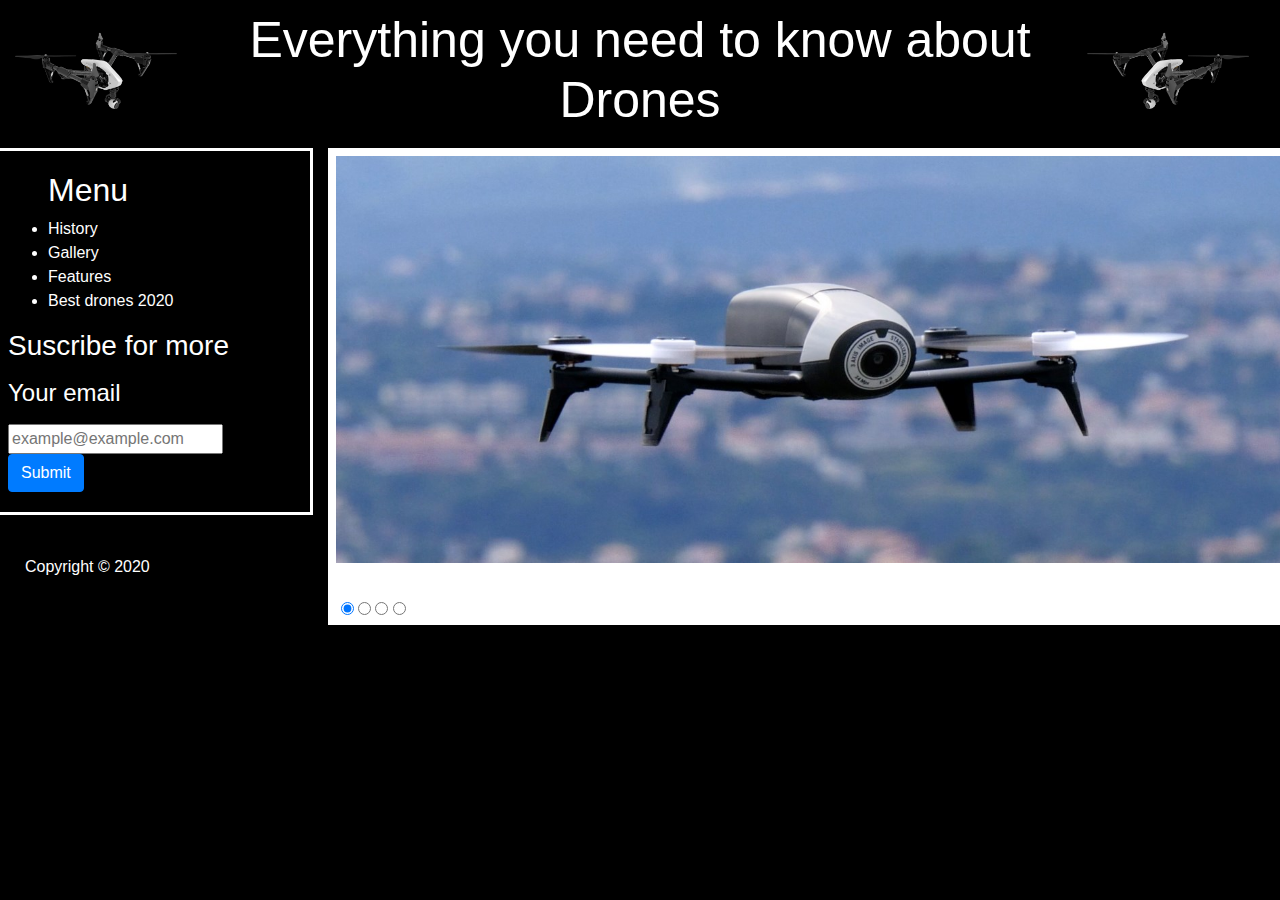
<file: index.html>
<!DOCTYPE html>
<html>
    <head>
        <title>My Web page</title>
        <link rel="stylesheet" href="https://maxcdn.bootstrapcdn.com/bootstrap/4.0.0/css/bootstrap.min.css" integrity="sha384-Gn5384xqQ1aoWXA+058RXPxPg6fy4IWvTNh0E263XmFcJlSAwiGgFAW/dAiS6JXm" crossorigin="anonymous">
        <link rel="stylesheet" href="Styles/styles.css">
    </head>

    <body>
      <div class="media">
        <img src="Images/Drone_izq.png" width="15%"class="mr-3" alt="Drone_izq" >
        <div class="media-body">

            <h1 class="mt-0" id="titulo" style="color: white;font-size:50px; text-align:center; font-family:Arial, sans-serif; font-weight:100;background-color: black; border: 10px solid black;
            "></h1>

          </div>
        <img src="Images/Drone_der.png" width="15%"class="mr-3" alt="Drone_der">
    </div>



      <div class="row">
        <div class="col-3">
          <ul>
            <h2>Menu</h2>
            <li><a href="Pages (HTML)/page1.html">History</a></li>
            <li><a href="Pages (HTML)/page2.html">Gallery</a></li>
            <li><a href="Pages (HTML)/page3.html">Features</a></li>
            <li><a href="Pages (HTML)/page4.html">Best drones 2020</a></li>
          </ul>
          <h3><p>Suscribe for more</p></h3>

        <form>
          <h4><p>Your email</p></h4>
          <input type="email" name="email" placeholder="example@example.com">
          <button class="btn btn-primary" type="submit" >Submit</button>
        </form>
      </div>
      <div class="col-9">
          <div id="fondo">
            <div class="galeria" style="--w: 100%; --h: 90%;">
              <input type="radio" name="navegacion" id="_1" checked>
              <input type="radio" name="navegacion" id="_2">
              <input type="radio" name="navegacion" id="_3">
              <input type="radio" name="navegacion" id="_4">
              <img src="Images/Parrot.jpg" height="413" alt="Galeria CSS 1" />
              <img src="Images/DJIwallpaper.jpg" height="413" alt="Galeria CSS 2"  />
              <img src="Images/Psol.jpg"  height="413" alt="Galeria CSS 3" />
              <img src="Images/dji_negro.jpg" height="413" alt="Galeria CSS 4" />
            </div>
          </div>
      </div>
      <p style="color:white; margin:20px; padding:20px">Copyright © 2020</p>
      </div>

    </body>
</html>
</file>
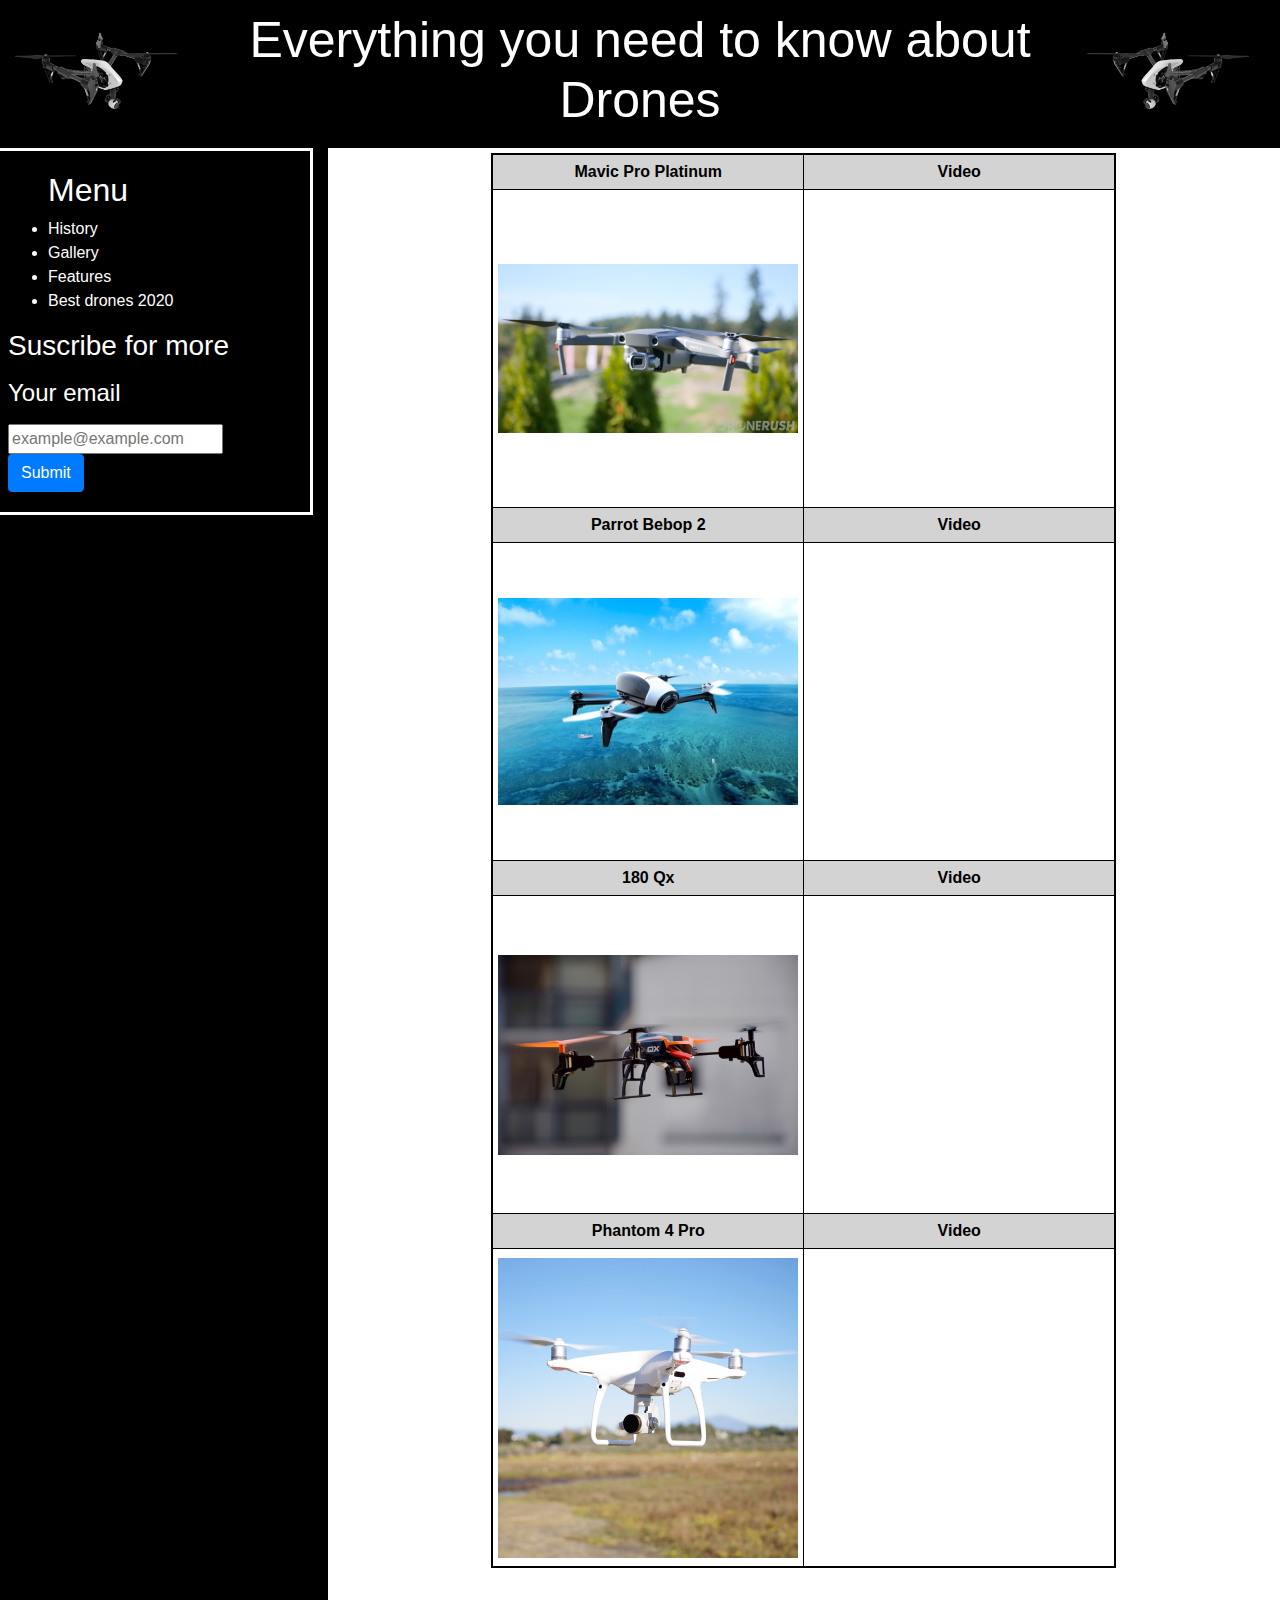
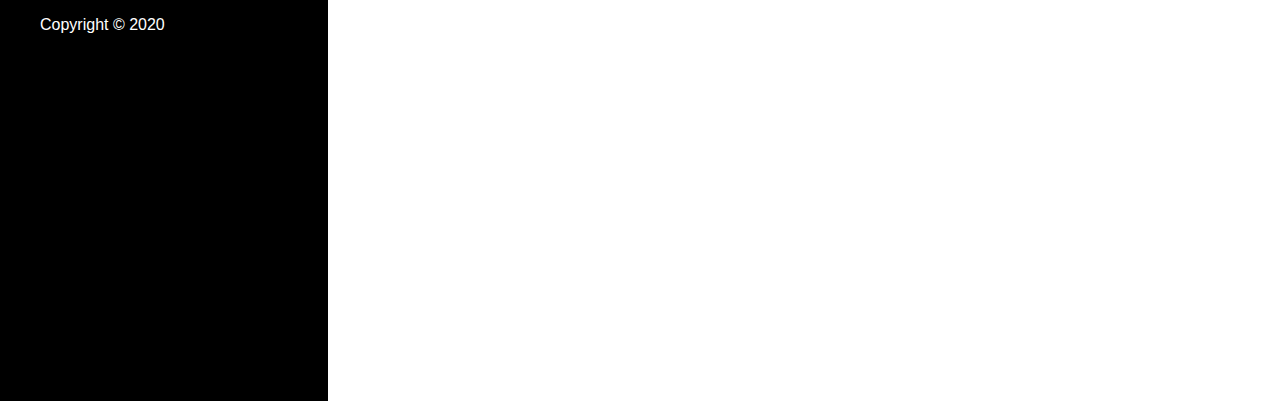
<file: Pages (HTML)/page2.html>
<!DOCTYPE html>
<html>
    <head>
        <title>Gallery</title>
        <link rel="stylesheet" href="https://maxcdn.bootstrapcdn.com/bootstrap/4.0.0/css/bootstrap.min.css" integrity="sha384-Gn5384xqQ1aoWXA+058RXPxPg6fy4IWvTNh0E263XmFcJlSAwiGgFAW/dAiS6JXm" crossorigin="anonymous">
        <link rel="stylesheet" href="../Styles/styles.css">
    </head>

    <body>
      <div class="media">
        <img src="../Images/Drone_izq.png" width="15%"class="mr-3" alt="Drone_izq" >
        <div class="media-body">
          <h1 class="mt-0" id="titulo" style="color: white;font-size:50px; text-align:center; font-family:Arial, sans-serif; font-weight:100;background-color: black; border: 10px solid black;
            "></h1>
        </div>
        <img src="../Images/Drone_der.png" width="15%"class="mr-3" alt="Drone_der">
    </div>



      <div class="row">
        <div class="col-3">
          <ul>
            <h2><a href="../index.html">Menu</a></h2>
            <li><a href="page1.html">History</a></li>
            <li><a href="page2.html">Gallery</a></li>
            <li><a href="page3.html">Features</a></li>
            <li><a href="page4.html">Best drones 2020</a></li>
          </ul>
          <h3><p>Suscribe for more</p></h3>

        <form>
          <h4><p>Your email</p></h4>
          <input type="email" name="email" placeholder="example@example.com">
          <button class="btn btn-primary" type="submit" >Submit</button>
        </form>
      </div>
        <div class="col-9">
          <div id="fondo">
            <div style="text-align:center;">
            	<table style="margin: 0 auto;">
            		<tr>
            			<th>Mavic Pro Platinum</th>
            			<th>Video</th>
            		</tr>
            		<tr>
            			<td><img src="../Images/dji_mavic.jpg" alt="Mavic pro" width="300" height="auto"> </td>
            			<td><iframe width="300" height="300" src="https://www.youtube.com/embed/p1d_ptE6yrc" frameborder="0" allow="accelerometer; autoplay; encrypted-media; gyroscope; picture-in-picture" allowfullscreen></iframe></td>
            		</tr>
            		<tr>
            			<th>Parrot Bebop 2</th>
                  <th>Video</th>
            		</tr>
            		<tr>
            			<td><img src="../Images/parrot_gal.jpg" alt="Parrot Bebop 2" width="300" height="auto"> </td>
            			<td><iframe width="300" height="300" src="https://www.youtube.com/embed/2qdW7ramMr4" frameborder="0" allow="accelerometer; autoplay; encrypted-media; gyroscope; picture-in-picture" allowfullscreen></iframe></td>
            		</tr>
                  <tr>
            			<th>180 Qx</th>
            			<th>Video</th>
            		</tr>
                <tr>
            			<td><img src="../Images/180qx.jpg" alt="180qx" width="300" height="auto"> </td>
            			<td><iframe width="300" height="300" src="https://www.youtube.com/embed/pc08Sjdk98U" frameborder="0" allow="accelerometer; autoplay; encrypted-media; gyroscope; picture-in-picture" allowfullscreen></iframe></td>
            		</tr>
                <tr>
                <th>Phantom 4 Pro</th>
                <th>Video</th>
              </tr>
              <tr>
                <td><img src="../Images/phantom4.png" alt="Phantom 4" width="300" height="auto"> </td>
                <td><iframe width="300" height="300" src="https://www.youtube.com/embed/ZVNO-fib6fg" frameborder="0" allow="accelerometer; autoplay; encrypted-media; gyroscope; picture-in-picture" allowfullscreen></iframe></td>
              </tr>
            	</table>
                </div>
          </div>

        </div>
      </div>
      <p style="color:white; margin:20px; padding:20px">Copyright © 2020</p>


    </body>
</html>
</file>
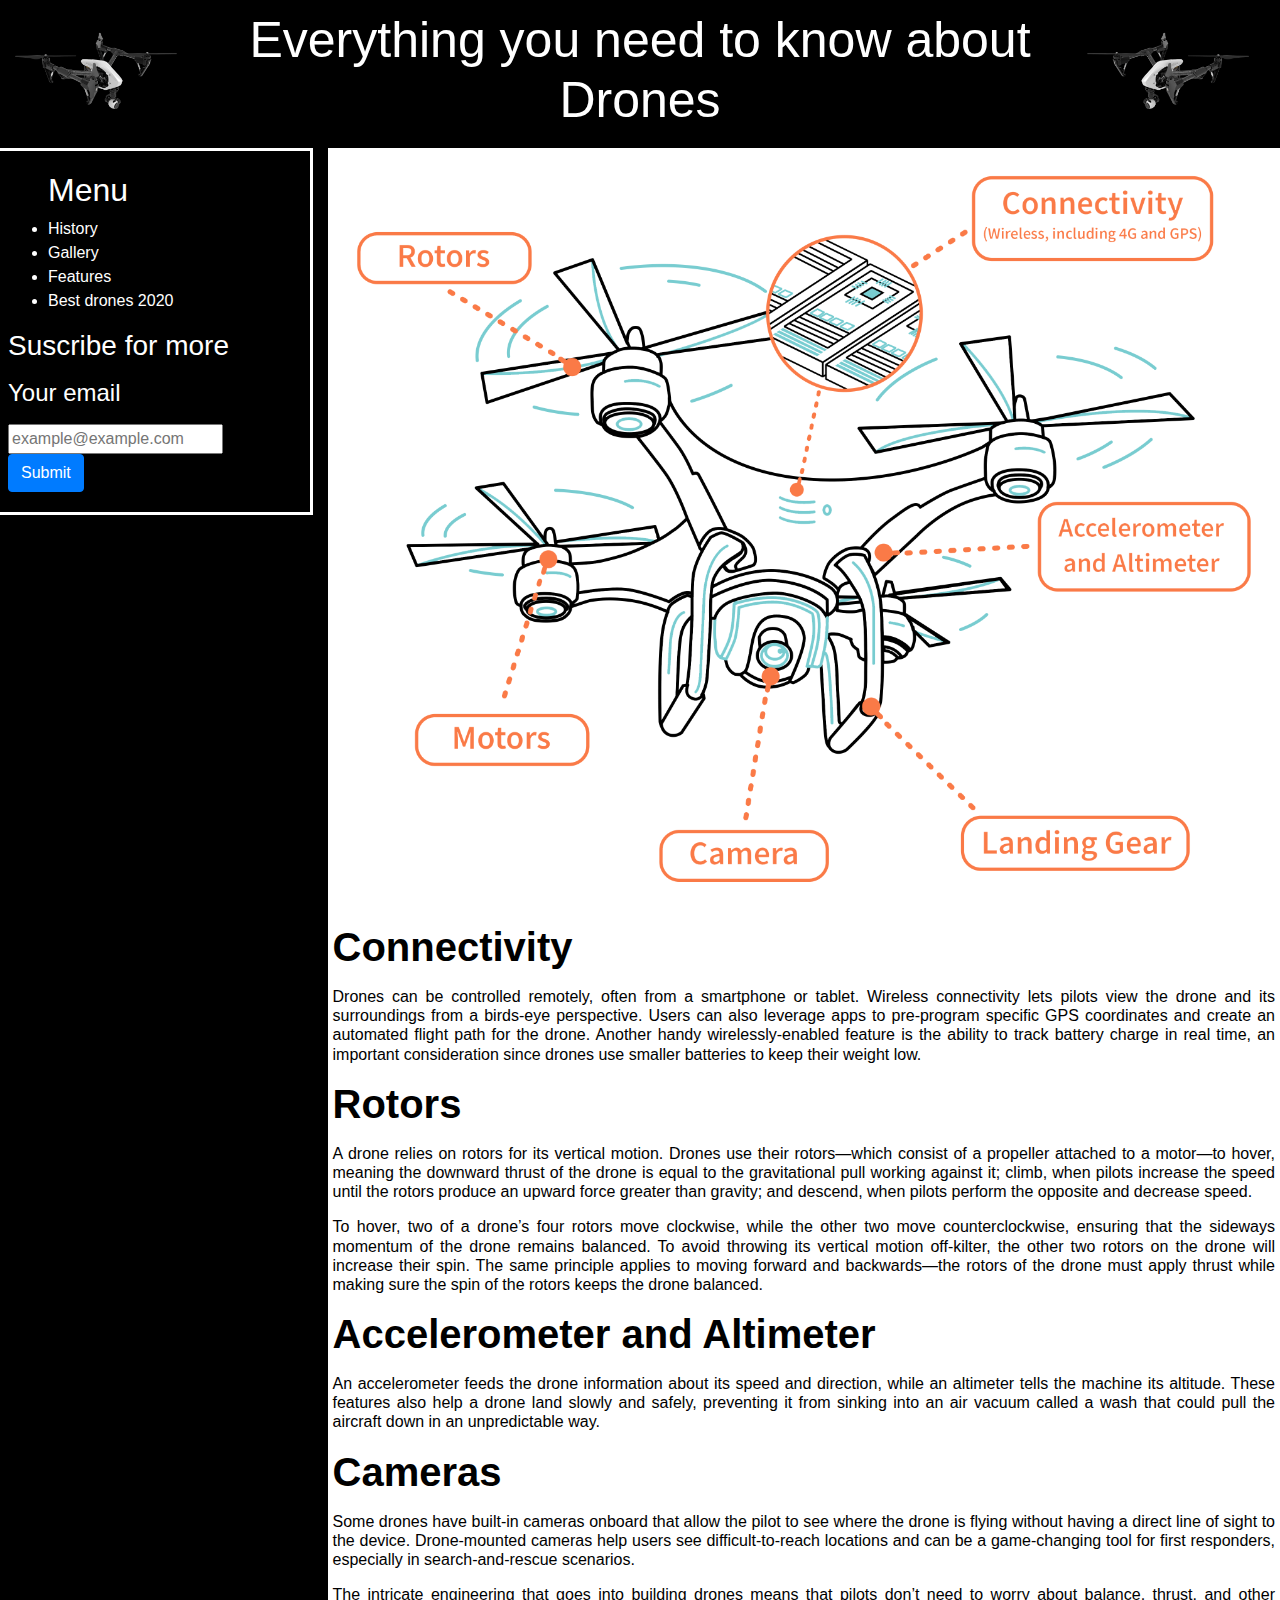
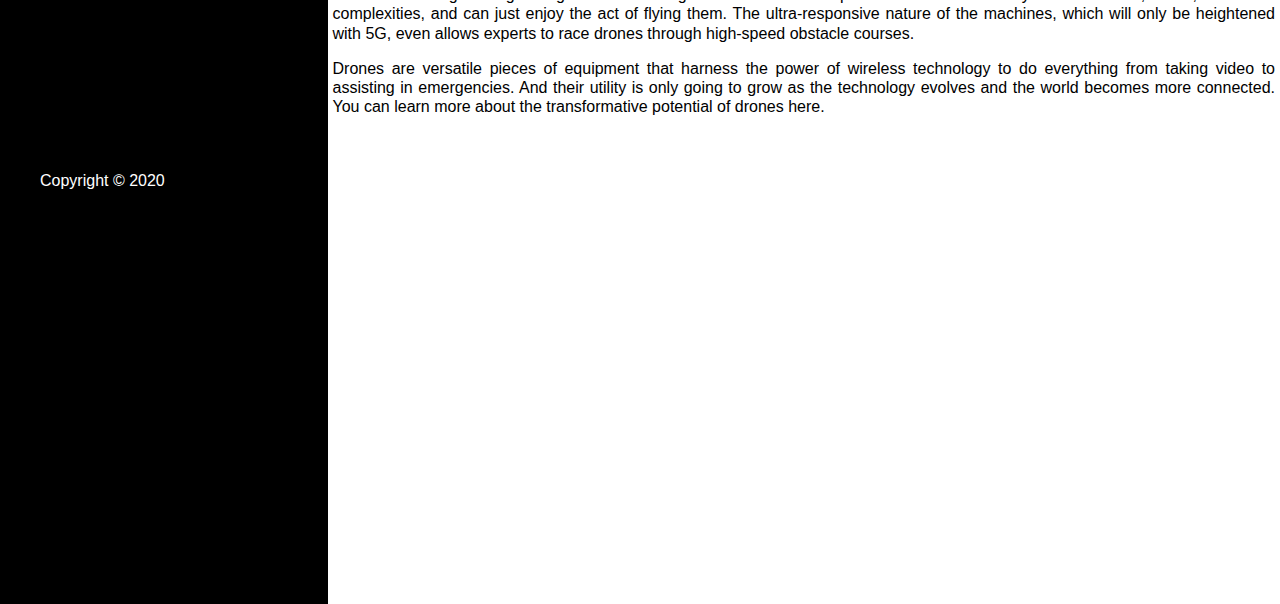
<file: Pages (HTML)/page3.html>
<!DOCTYPE html>
<html>
    <head>
        <title>Features</title>
        <link rel="stylesheet" href="https://maxcdn.bootstrapcdn.com/bootstrap/4.0.0/css/bootstrap.min.css" integrity="sha384-Gn5384xqQ1aoWXA+058RXPxPg6fy4IWvTNh0E263XmFcJlSAwiGgFAW/dAiS6JXm" crossorigin="anonymous">
        <link rel="stylesheet" href="../Styles/styles.css">
    </head>

    <body>
      <div class="media">
        <img src="../Images/Drone_izq.png" width="15%"class="mr-3" alt="Drone_izq" >
        <div class="media-body">
          <h1 class="mt-0" id="titulo" style="color: white;font-size:50px; text-align:center; font-family:Arial, sans-serif; font-weight:100;background-color: black; border: 10px solid black;
            "></h1>
        </div>
        <img src="../Images/Drone_der.png" width="15%"class="mr-3" alt="Drone_der">
    </div>



      <div class="row">
        <div class="col-3">
          <ul>
            <h2><a href="../index.html">Menu</a></h2>
            <li><a href="page1.html">History</a></li>
            <li><a href="page2.html">Gallery</a></li>
            <li><a href="page3.html">Features</a></li>
            <li><a href="page4.html">Best drones 2020</a></li>
          </ul>
          <h3><p>Suscribe for more</p></h3>

        <form>
          <h4><p>Your email</p></h4>
          <input type="email" name="email" placeholder="example@example.com">
          <button class="btn btn-primary" type="submit" >Submit</button>
        </form>
      </div>
        <div class="col-9">
          <div id="fondo">
            <img src="../Images/dron.png" alt="Drone" width="100%">
            <p></p>
            <h1><p style="font-weight:bold;">Connectivity</p></h1>
            <h6 style="text-align:justify;">Drones can be controlled remotely, often from a smartphone or tablet. Wireless connectivity lets pilots view the drone and its surroundings from a birds-eye perspective. Users can also leverage apps to pre-program specific GPS coordinates and create an automated flight path for the drone. Another handy wirelessly-enabled feature is the ability to track battery charge in real time, an important consideration since drones use smaller batteries to keep their weight low.</h6>
            <p></p>
            <h1><p style="font-weight:bold;">Rotors</p></h1>
            <h6 style="text-align:justify;">A drone relies on rotors for its vertical motion. Drones use their rotors—which consist of a propeller attached to a motor—to hover, meaning the downward thrust of the drone is equal to the gravitational pull working against it; climb, when pilots increase the speed until the rotors produce an upward force greater than gravity; and descend, when pilots perform the opposite and decrease speed.</h6>
            <p></p>
            <h6 style="text-align:justify;">To hover, two of a drone’s four rotors move clockwise, while the other two move counterclockwise, ensuring that the sideways momentum of the drone remains balanced. To avoid throwing its vertical motion off-kilter, the other two rotors on the drone will increase their spin. The same principle applies to moving forward and backwards—the rotors of the drone must apply thrust while making sure the spin of the rotors keeps the drone balanced.</h6>
            <p></p>
            <h1><p style="font-weight:bold;">Accelerometer and Altimeter</p></h1>
            <h6 style="text-align:justify;">An accelerometer feeds the drone information about its speed and direction, while an altimeter tells the machine its altitude. These features also help a drone land slowly and safely, preventing it from sinking into an air vacuum called a wash that could pull the aircraft down in an unpredictable way.</h6>
            <p></p>
            <h1><p style="font-weight:bold;">Cameras</p></h1>
            <h6 style="text-align:justify;">Some drones have built-in cameras onboard that allow the pilot to see where the drone is flying without having a direct line of sight to the device. Drone-mounted cameras help users see difficult-to-reach locations and can be a game-changing tool for first responders, especially in search-and-rescue scenarios.</h6>
            <p></p>
            <h6 style="text-align:justify;">The intricate engineering that goes into building drones means that pilots don’t need to worry about balance, thrust, and other complexities, and can just enjoy the act of flying them. The ultra-responsive nature of the machines, which will only be heightened with 5G, even allows experts to race drones through high-speed obstacle courses.</h6>
            <p></p>
            <h6 style="text-align:justify;">Drones are versatile pieces of equipment that harness the power of wireless technology to do everything from taking video to assisting in emergencies. And their utility is only going to grow as the technology evolves and the world becomes more connected. You can learn more about the transformative potential of drones here.</h6>
          </div>

        </div>
      </div>
      <p style="color:white; margin:20px; padding:20px">Copyright © 2020</p>

    </body>
</html>
</file>
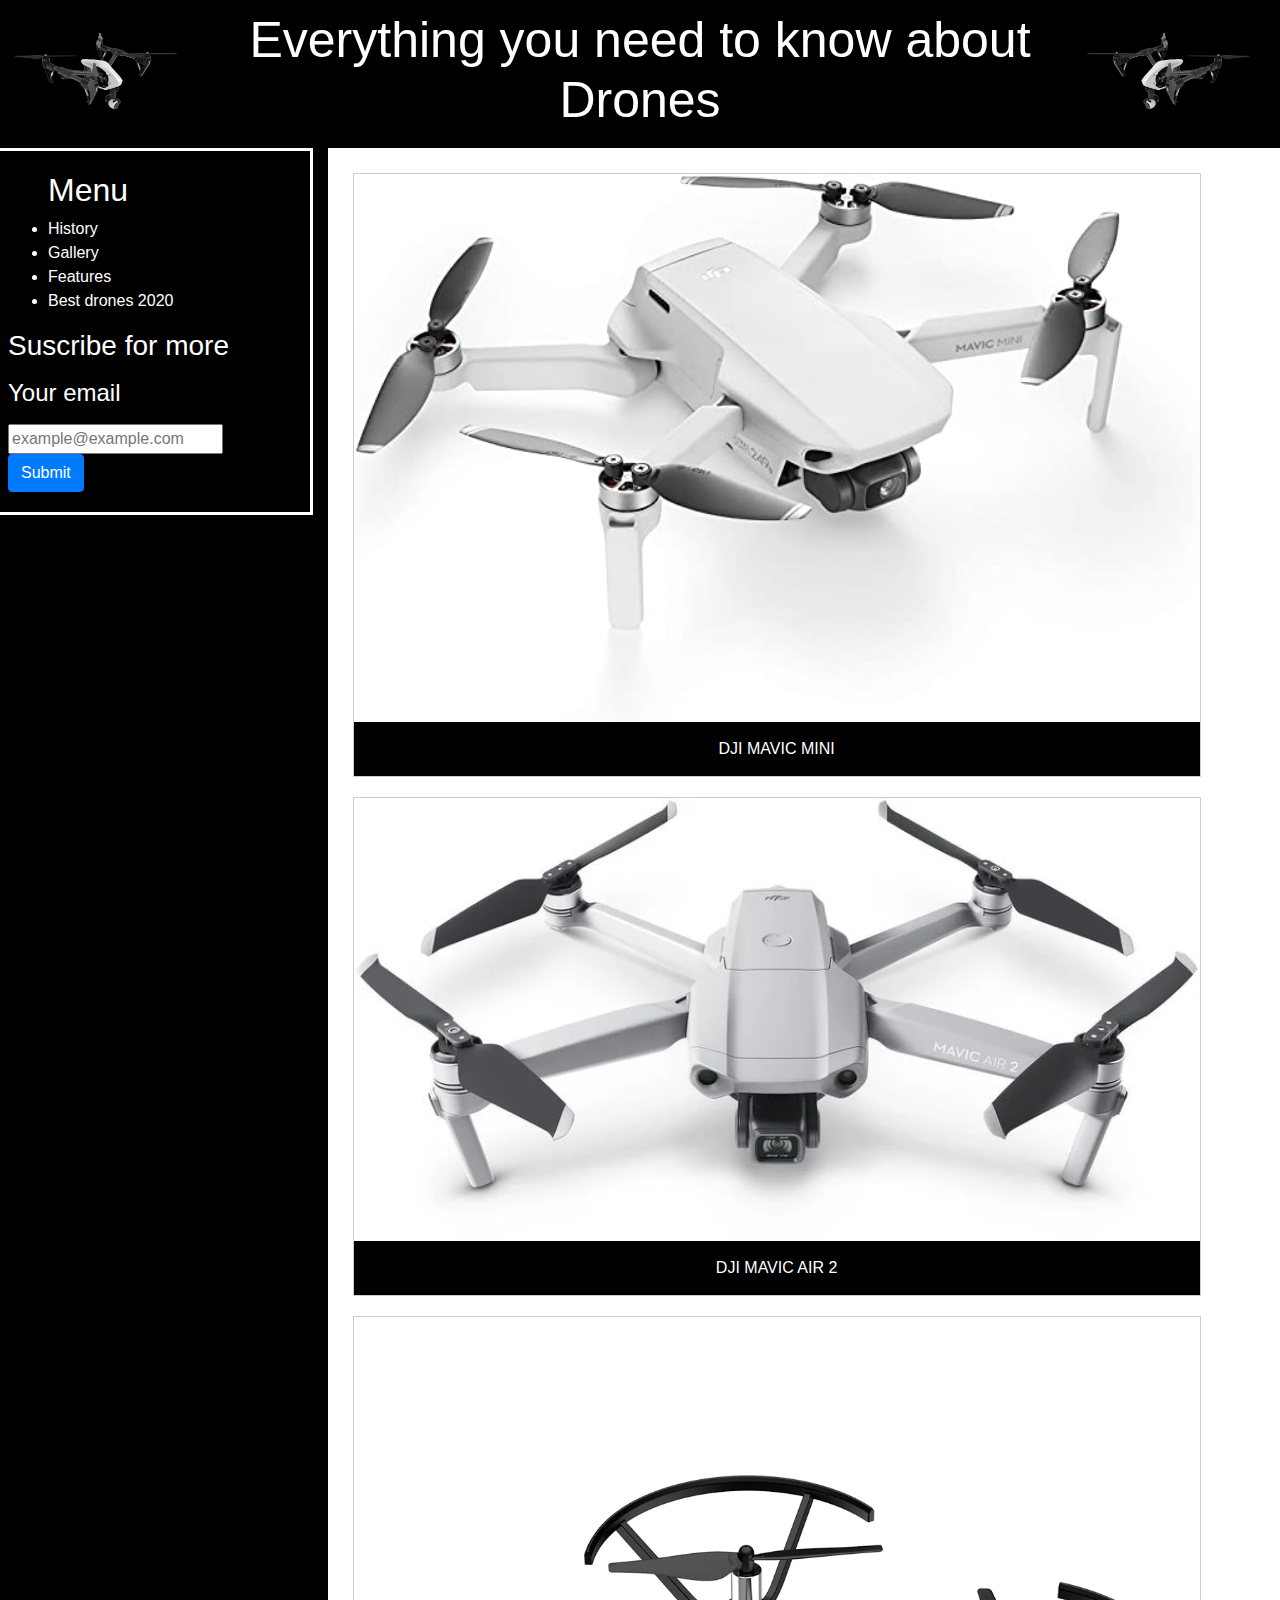
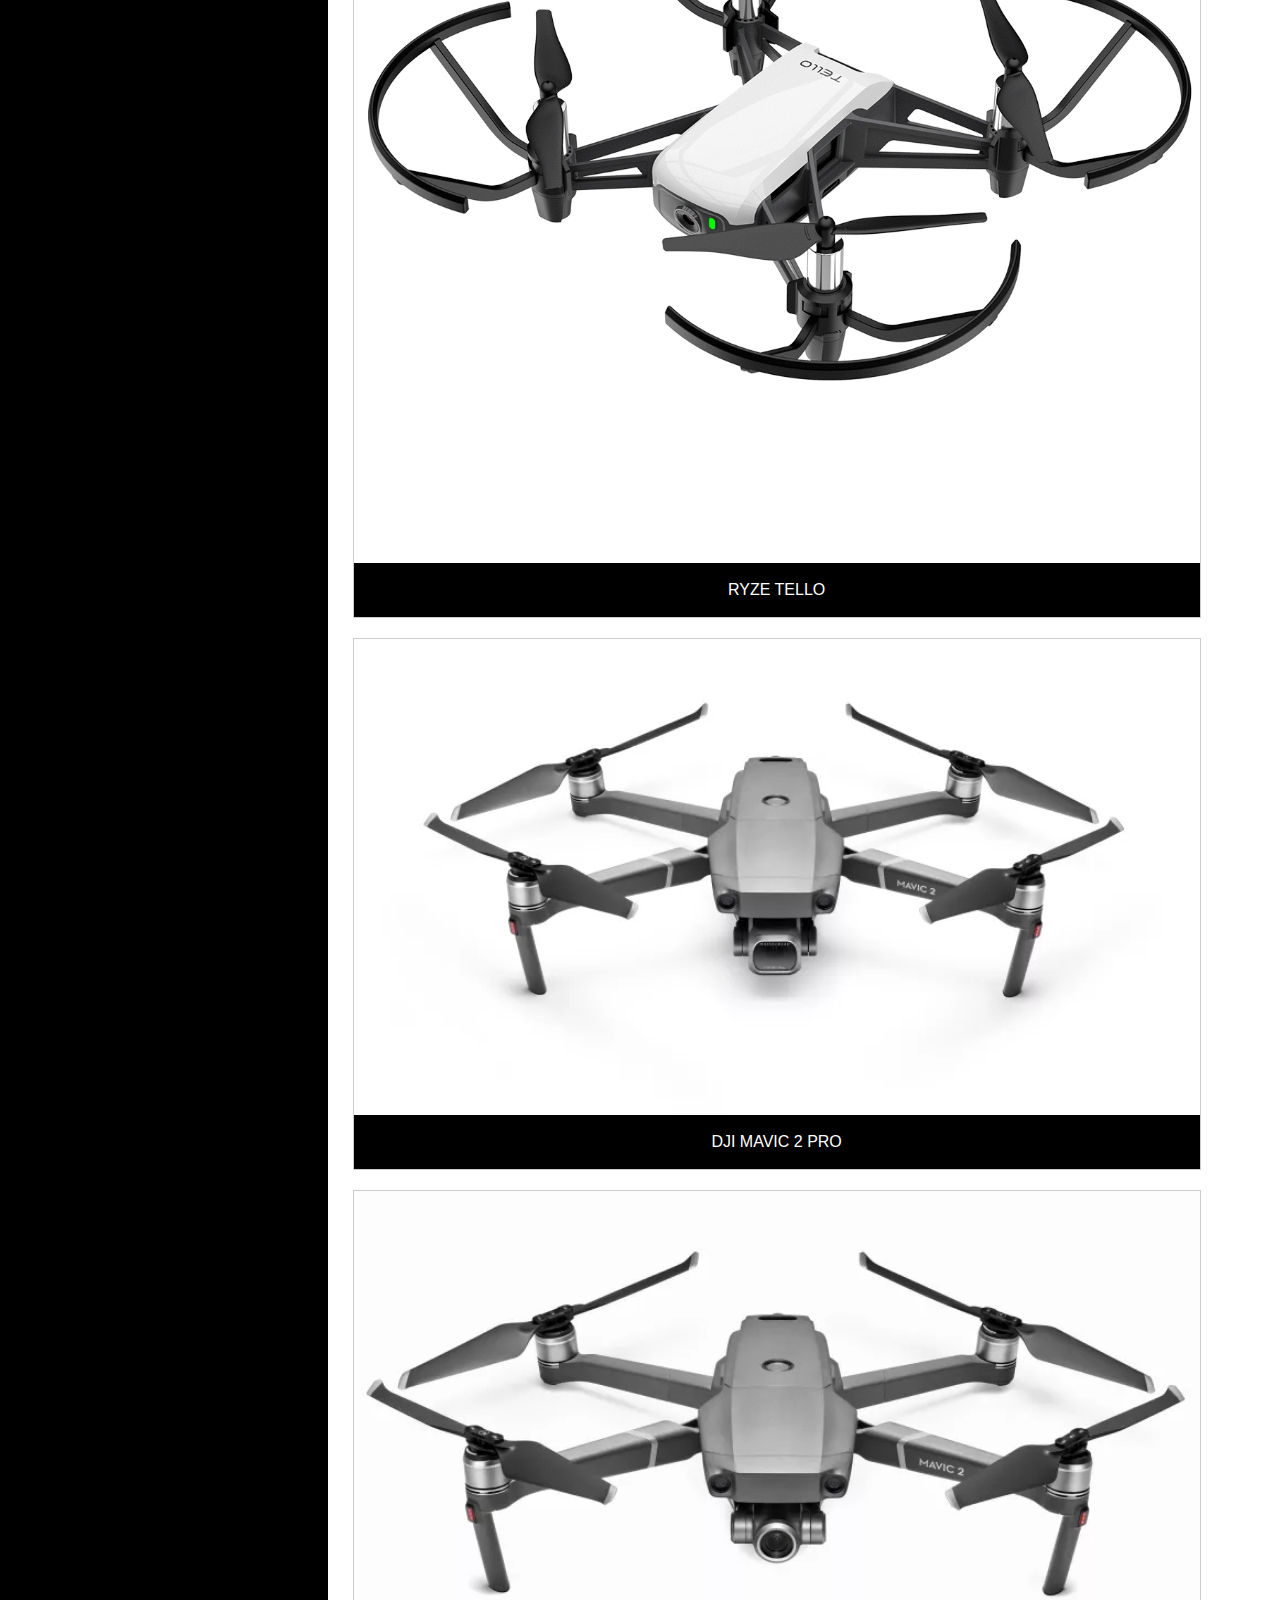
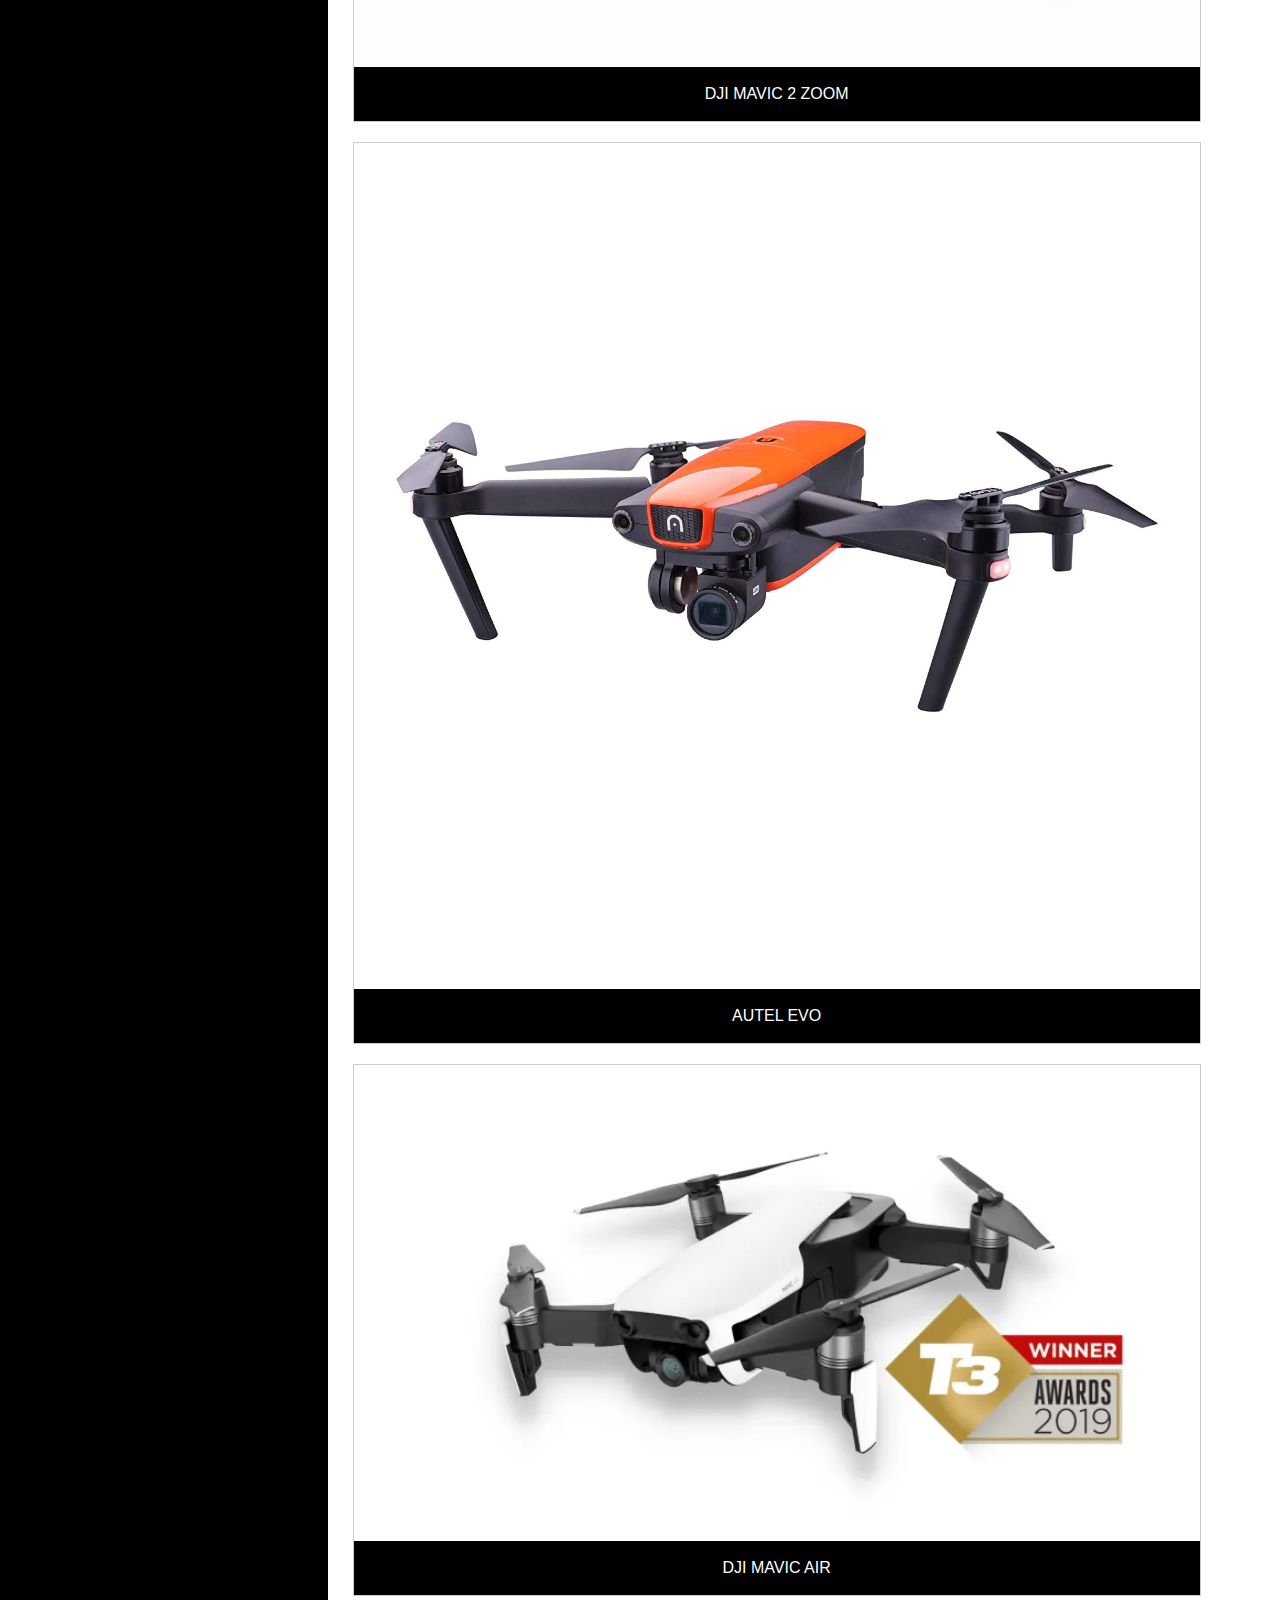
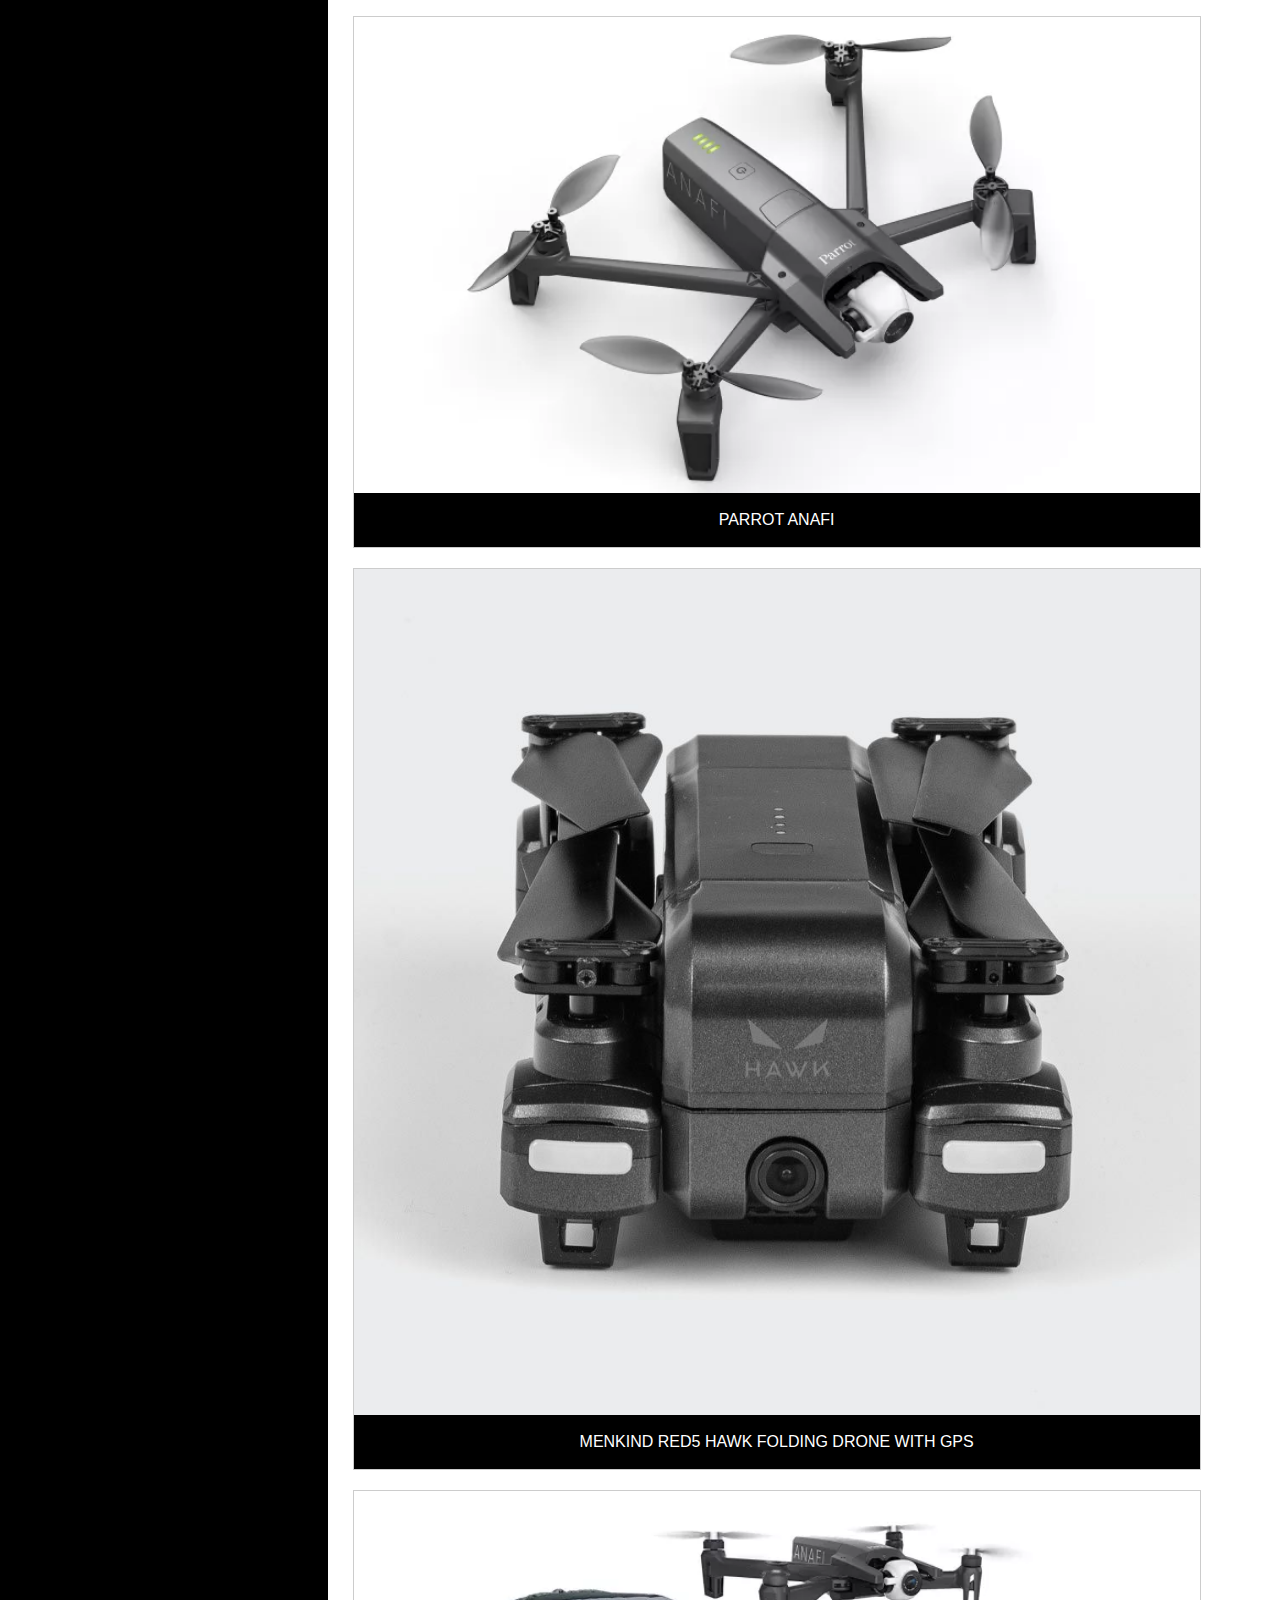
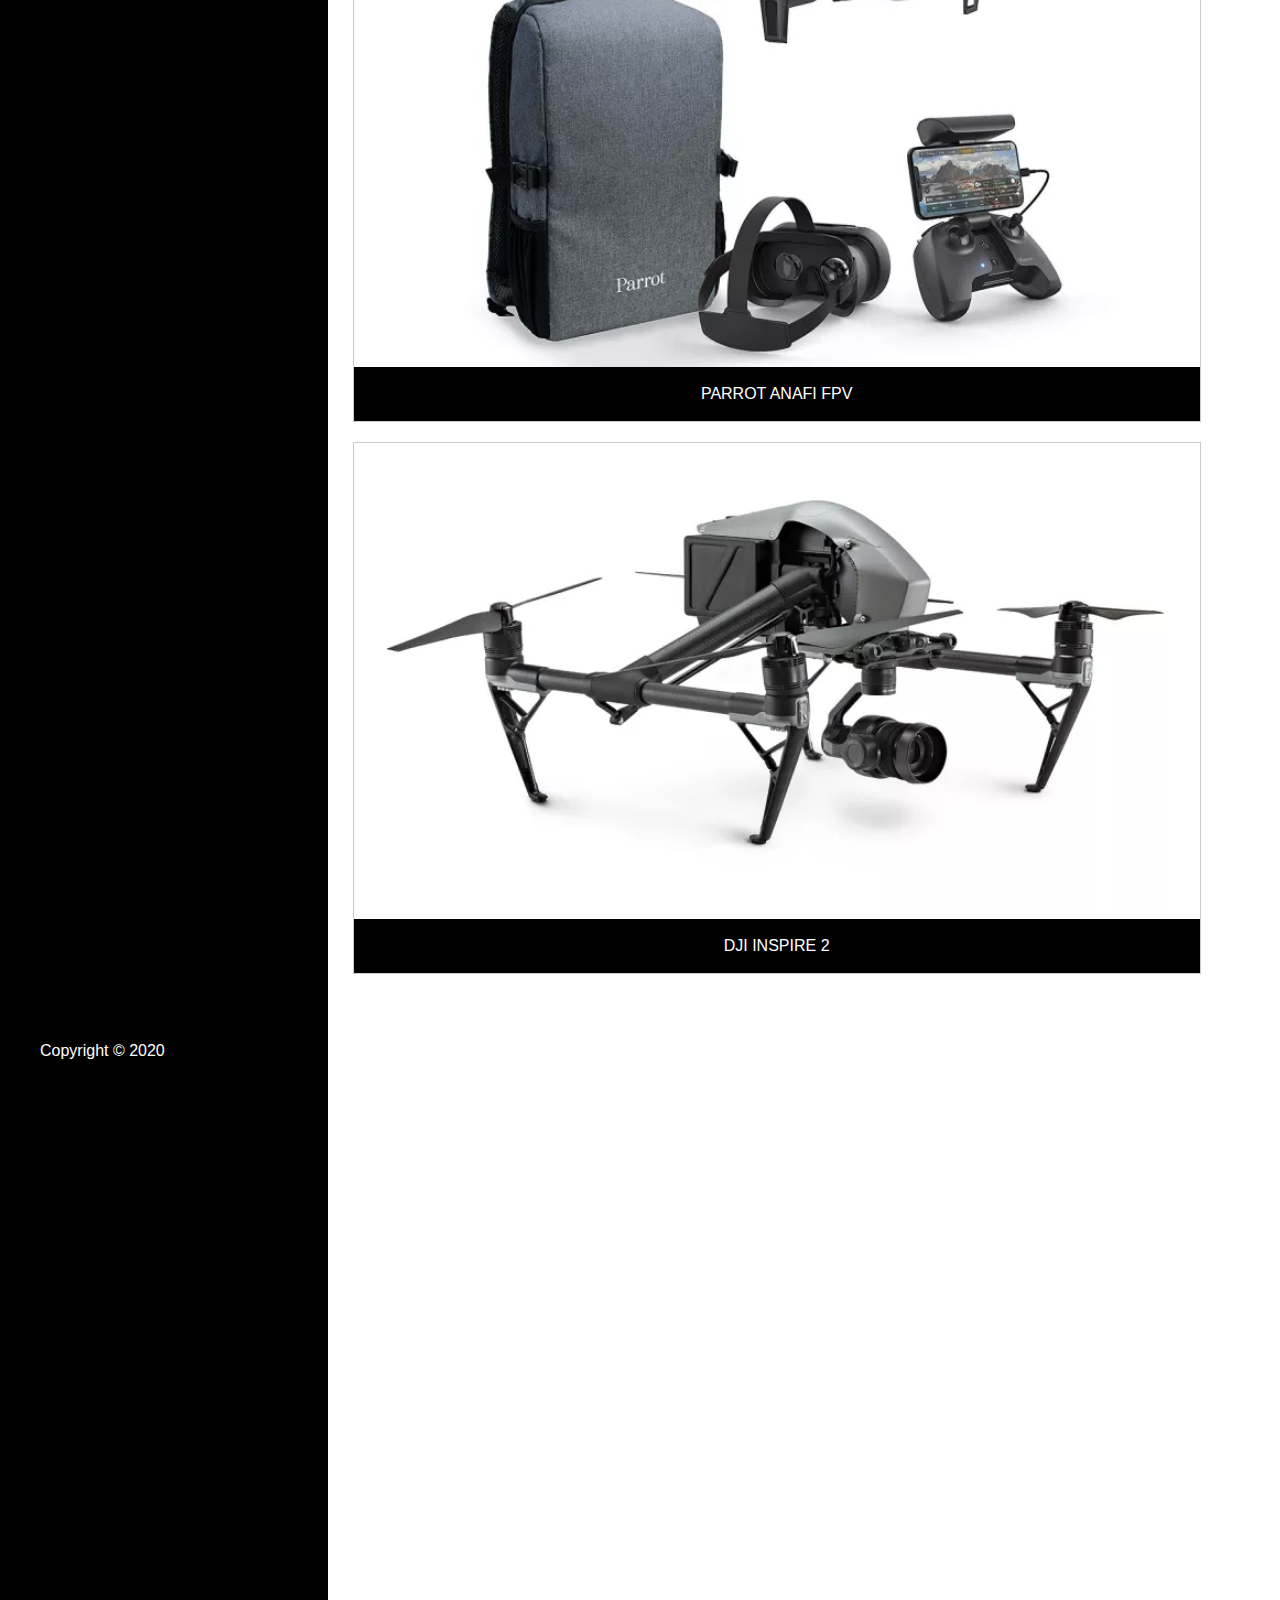
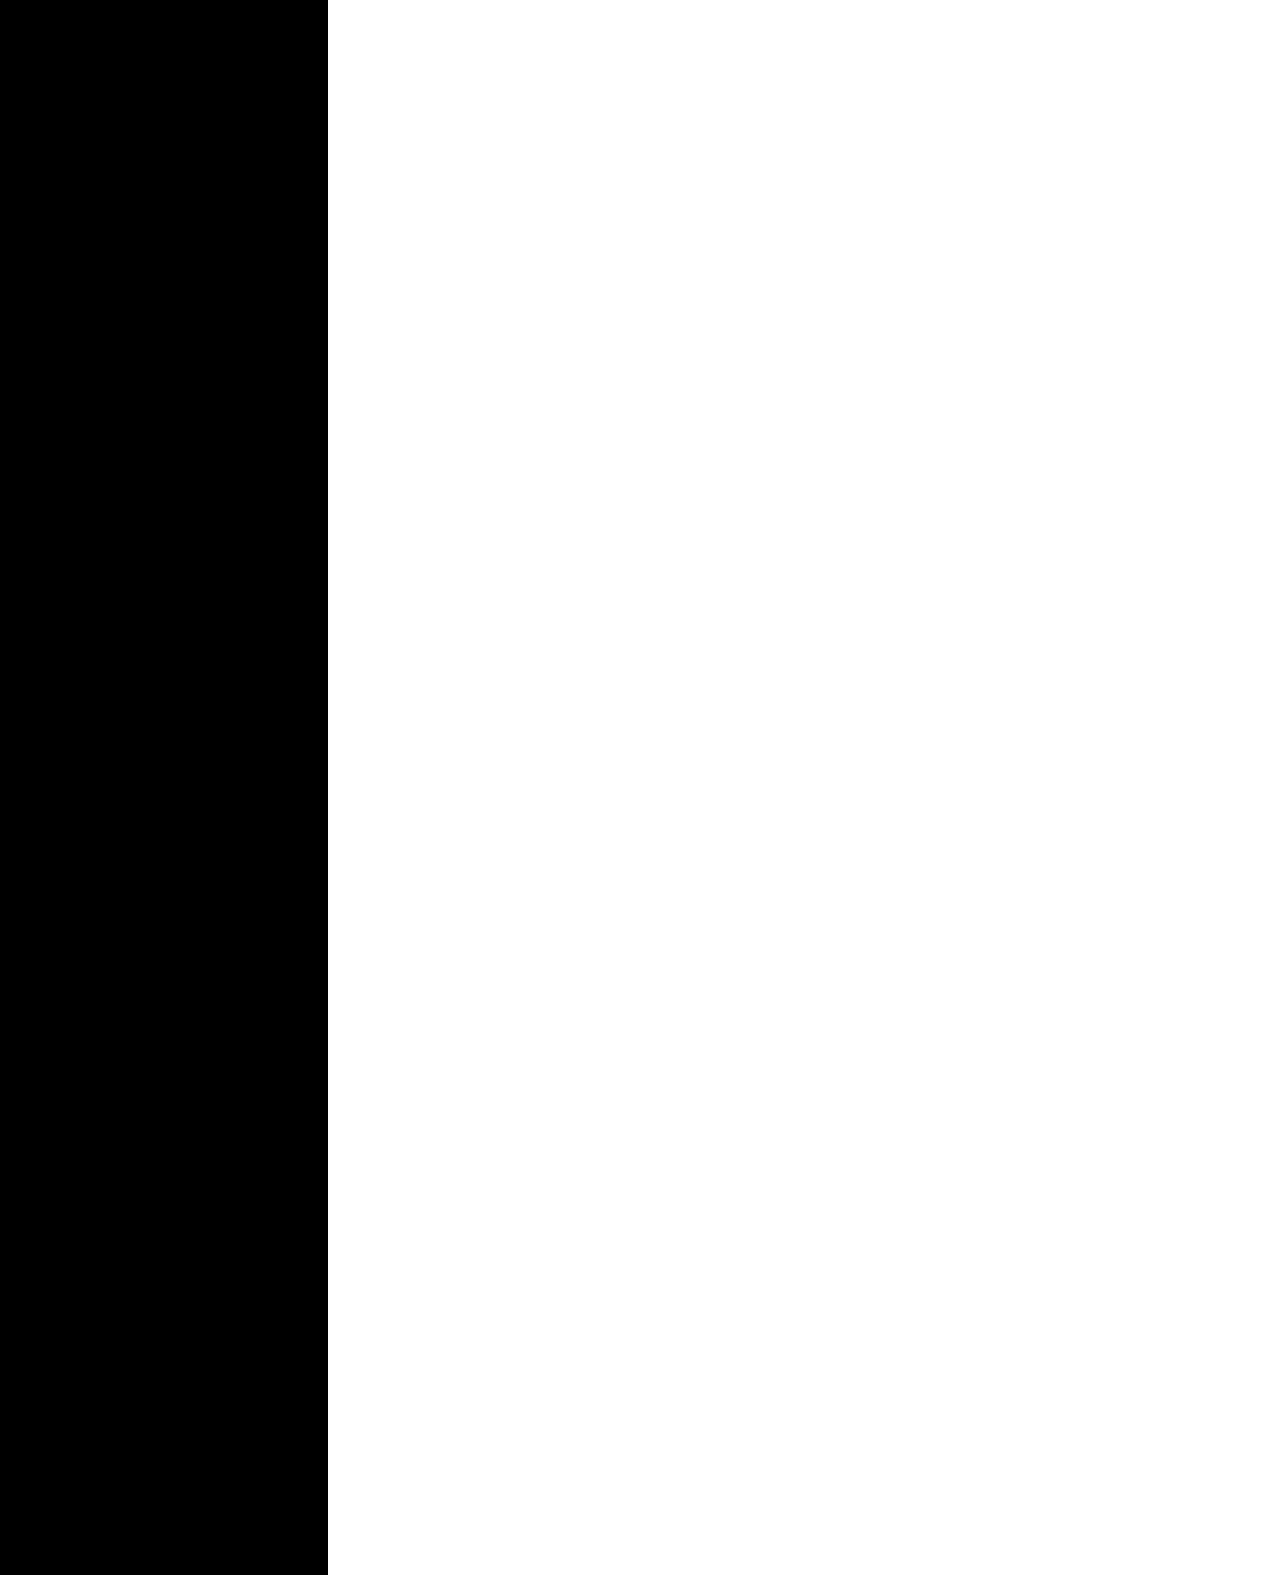
<file: Pages (HTML)/page4.html>
<!DOCTYPE html>
<html>
    <head>
        <title>Gallery</title>
        <link rel="stylesheet" href="https://maxcdn.bootstrapcdn.com/bootstrap/4.0.0/css/bootstrap.min.css" integrity="sha384-Gn5384xqQ1aoWXA+058RXPxPg6fy4IWvTNh0E263XmFcJlSAwiGgFAW/dAiS6JXm" crossorigin="anonymous">
        <link rel="stylesheet" href="../Styles/styles.css">
    </head>

    <body>
      <div class="media">
        <img src="../Images/Drone_izq.png" width="15%"class="mr-3" alt="Drone_izq" >
        <div class="media-body">
          <h1 class="mt-0" id="titulo"style="color: white;font-size:50px; text-align:center; font-family:Arial, sans-serif; font-weight:100;background-color: black; border: 10px solid black;
            "></h1>
        </div>
        <img src="../Images/Drone_der.png" width="15%"class="mr-3" alt="Drone_der">
    </div>



      <div class="row">
        <div class="col-3">
          <ul>
            <h2><a href="../index.html">Menu</a></h2>
            <li><a href="page1.html">History</a></li>
            <li><a href="page2.html">Gallery</a></li>
            <li><a href="page3.html">Features</a></li>
            <li><a href="page4.html">Best drones 2020</a></li>
          </ul>
          <h3><p>Suscribe for more</p></h3>

        <form>
          <h4><p>Your email</p></h4>
          <input type="email" name="email" placeholder="example@example.com">
          <button class="btn btn-primary" type="submit" >Submit</button>
        </form>
      </div>
        <div class="col-9">
          <div id="fondo">
            <div class="gallery">
                <a href="https://www.dji.com/mx/mavic-mini"><img src="../Images/djimini.jpg" alt="DJI" width="600" height="400"></a>
              <div class="desc"> DJI MAVIC MINI</div>
            </div>

            <div class="gallery">
                <a href="https://www.dji.com/mx/mavic-air-2"><img src="../Images/djimavicair2.webp" alt="DJI MAVIC AIR" width="600" height="400"></a>
              <div class="desc"> DJI MAVIC AIR 2</div>
            </div>

            <div class="gallery">
                <a href="https://www.ryzerobotics.com/es/tello"><img src="../Images/RYZE TELLO.webp" alt="RYZE TELLO" width="600" height="400"></a>
              <div class="desc">RYZE TELLO</div>
            </div>

            <div class="gallery">
                <a href="https://www.dji.com/mx/mavic-2"><img src="../Images/sg8kPnK5GkMzxtCBoPRneg-768-80.jpg.webp" alt="DJI MAVIC 2 PRO" width="600" height="400"></a>
              <div class="desc">DJI MAVIC 2 PRO</div>
            </div>

            <div class="gallery">
                <a href="https://www.dji.com/mx/mavic-2"><img src="../Images/5gn834Lyj5biQsDwrvQVpm-768-80.jpg.webp" alt="DJI MAVIC 2 ZOOM" width="600" height="400"></a>
              <div class="desc">DJI MAVIC 2 ZOOM</div>
            </div>

            <div class="gallery">
                <a href="https://auteldrones.com/products/evo"><img src="../Images/d12443ed-5cb7-46a0-b45d-5abee70feee3_1.34f619658ee8e3aebfa56f7be9a8e394.jpeg" alt="AUTEL EVO" width="600" height="400"></a>
              <div class="desc">AUTEL EVO</div>
            </div>

            <div class="gallery">
                <a href="https://www.dji.com/mx/mavic-air"><img src="../Images/MaDNW7QSmNahZfmgJjt7Qi-768-80.jpg.webp" alt="DJI MAVIC AIR" width="600" height="400"></a>
              <div class="desc">DJI MAVIC AIR</div>
            </div>

            <div class="gallery">
                <a href="https://www.parrot.com/es/drones/anafi"><img src="../Images/K7d787JSv3rypnkx2nGaBh-768-80.jpg.webp" alt=" PARROT ANAFI" width="600" height="400"></a>
              <div class="desc"> PARROT ANAFI</div>
            </div>

            <div class="gallery">
                <a href="https://www.menkind.co.uk/red5-gps-falcon-fpv-drone"><img src="../Images/75530---red5-hawk-folding-drone-with-gpsblue-web-2.jpg" alt="MENKIND RED5 HAWK FOLDING DRONE WITH GPS" width="600" height="400"></a>
              <div class="desc">MENKIND RED5 HAWK FOLDING DRONE WITH GPS</div>
            </div>

            <div class="gallery">
                <a href="https://www.parrot.com/es/drones/anafi-fpv"><img src="../Images/wG7Zs8KmoYMQsJRqfGSYPZ-768-80.jpg.webp" alt="PARROT ANAFI FPV" width="600" height="400"></a>
              <div class="desc">PARROT ANAFI FPV</div>
            </div>

            <div class="gallery">
                <a href="https://www.dji.com/mx/inspire-2"><img src="../Images/chDagM6sdeXtCkSZTJBfmX-768-80.jpg.webp" alt="DJI INSPIRE 2" width="600" height="400"></a>
              <div class="desc"> DJI INSPIRE 2</div>
            </div>

          </div>

        </div>
      </div>
      <p style="color:white; margin:20px; padding:20px">Copyright © 2020</p>


    </body>
</html>
</file>
<file: Styles/styles.css>
.col-3 {
  padding: 20px;
  background-color: black;
  border: 3px solid white;
  color: white;
  height: 100%; }

body {
  background-color: black; }

ul, a {
  color: white; }

a:hover {
  color: yellow; }

#fondo {
  padding: 5px;
  /* position: relative;
  left: 330px; */
  /* margin:50px; */
  background-color: white;
  color: black;
  height: 130%;
  width: 100%; }

/* .media {
  position: fixed;
} */
.gallery {
  border: 1px solid #ccc;
  margin: 20px;
  /* float: left; */
  width: 90%; }

/* .gallery:hover {
  border: 1px solid #777;
}*/
.gallery img {
  width: 100%;
  height: auto; }

.desc {
  padding: 15px;
  text-align: center;
  background-color: black;
  color: white; }

/* .gallery img:active {
  top: 0;
  left: 0;
  width: 300%;
    /* background-color: black; */
/* .gallery{
    position: 10%;
    animation-name: images;
    animation-duration: 7s;
     animation-fill-mode: backwards;
  } */
@keyframes images {
  0% {
    opacity: 0; }
  50% {
    opacity: 1; }
  100% {
    opacity: 0; } }
.galeria {
  height: calc( var(--h) + 3em);
  width: var(--w);
  /* border: 1px solid #555; */
  position: relative;
  display: inline-block; }

.galeria img {
  position: absolute;
  top: 0;
  left: 0;
  opacity: 0;
  /* transition: opacity 2s; */
  border: 3px solid white; }

.galeria input[type=radio] {
  position: relative;
  bottom: calc(-1 * var(--h) - 1.5em);
  left: .5em; }

.galeria input[type=radio]:nth-of-type(1):checked ~ img:nth-of-type(1) {
  opacity: 1; }

.galeria input[type=radio]:nth-of-type(2):checked ~ img:nth-of-type(2) {
  opacity: 1; }

.galeria input[type=radio]:nth-of-type(3):checked ~ img:nth-of-type(3) {
  opacity: 1; }

.galeria input[type=radio]:nth-of-type(4):checked ~ img:nth-of-type(4) {
  opacity: 1; }

img {
  display: block;
  margin: auto; }

table {
  border: 2px solid black;
  border-collapse: collapse;
  width: 50%; }

th, td {
  border: 1px solid black;
  padding: 5px;
  text-align: center; }

th {
  background-color: lightgray; }

@media (min-width: 600px) {
  #titulo::before {
    content: "Everything you need to know about Drones"; } }
@media (max-width: 599px) {
  #titulo::before {
    content: " Drones"; } }
h1 {
  color: black; }

/*# sourceMappingURL=styles.css.map */
</file>
